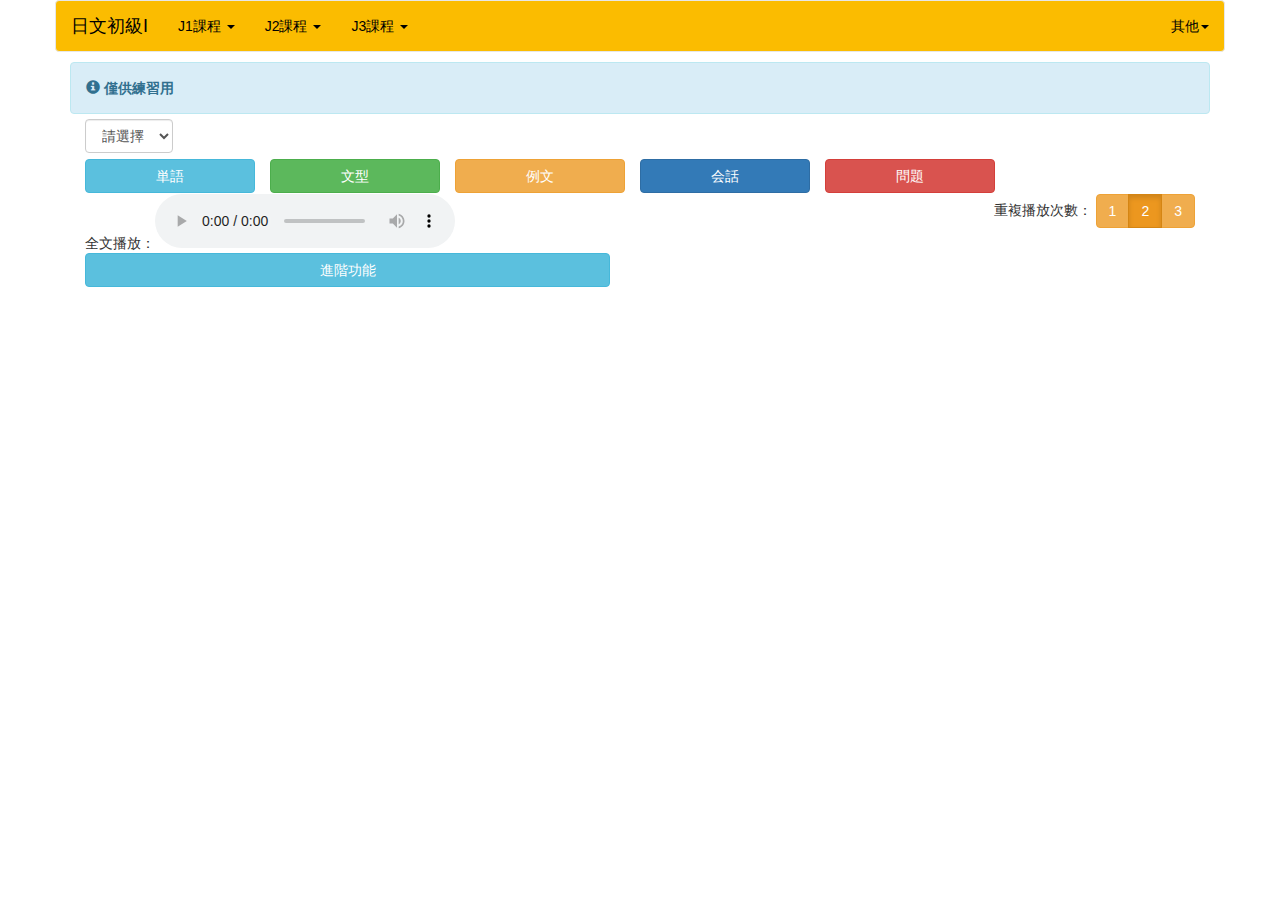
<file: index.html>
<!doctype html>
<html>

<head>
    <meta charset="utf-8">
    <META HTTP-EQUIV="PRAGMA" CONTENT="NO-CACHE">
    <META HTTP-EQUIV="EXPIRES" CONTENT="0">
    <META HTTP-EQUIV="CACHE-CONTROL" CONTENT="NO-CACHE">
    
    <title>日文初級I
    </title>
    <script src="https://code.jquery.com/jquery-1.12.4.min.js" integrity="sha256-ZosEbRLbNQzLpnKIkEdrPv7lOy9C27hHQ+Xp8a4MxAQ="
        crossorigin="anonymous"></script>
    <!-- Latest compiled and minified CSS -->
    <link rel="stylesheet" href="https://maxcdn.bootstrapcdn.com/bootstrap/3.3.7/css/bootstrap.min.css" integrity="sha384-BVYiiSIFeK1dGmJRAkycuHAHRg32OmUcww7on3RYdg4Va+PmSTsz/K68vbdEjh4u"
        crossorigin="anonymous">

    <!-- Optional theme -->
    <!--
    <link rel="stylesheet" href="https://maxcdn.bootstrapcdn.com/bootstrap/3.3.7/css/bootstrap-theme.min.css" integrity="sha384-rHyoN1iRsVXV4nD0JutlnGaslCJuC7uwjduW9SVrLvRYooPp2bWYgmgJQIXwl/Sp"
        crossorigin="anonymous">
        -->
    <!-- Latest compiled and minified JavaScript -->
    <script src="https://maxcdn.bootstrapcdn.com/bootstrap/3.3.7/js/bootstrap.min.js" integrity="sha384-Tc5IQib027qvyjSMfHjOMaLkfuWVxZxUPnCJA7l2mCWNIpG9mGCD8wGNIcPD7Txa"
        crossorigin="anonymous"></script>
    <meta name="viewport" content="width=device-width, initial-scale=1">
    <link rel="icon" type="image/x-icon" href="favicon.ico">
    <script type="text/javascript" src="./scripts/course_select.js"></script>
    <script type="text/javascript" src="./scripts/japan_ruby/jquery-migrate-1.1.1.min.js"></script>
    <script type="text/javascript" src="./scripts/japan_ruby/jvfurigana.plugin.min.js"></script>
    <script type="text/javascript" src="./scripts/japan_ruby/xregexp-all-min.js"></script>
    <script type="text/javascript">
        var lesson_list = "L1,L2,L3,L4,L5,L6".split(',');
    </script>
    <script>
    (function(i,s,o,g,r,a,m){i['GoogleAnalyticsObject']=r;i[r]=i[r]||function(){
    (i[r].q=i[r].q||[]).push(arguments)},i[r].l=1*new Date();a=s.createElement(o),
    m=s.getElementsByTagName(o)[0];a.async=1;a.src=g;m.parentNode.insertBefore(a,m)
    })(window,document,'script','https://www.google-analytics.com/analytics.js','ga');

    ga('create', 'UA-51751069-2', 'auto');
    ga('send', 'pageview');
    
    </script>
    <link rel="stylesheet" href="./css/nav_style.css">
    <style type="text/css">
        td{
            font-size: 16px;
        }
        rt {
            color: #ff4dc4;
        }
    </style>
</head>

<body>
    <div class="container bs-docs-container">
<nav class="navbar navbar-default" role="navigation">
  <!-- Brand and toggle get grouped for better mobile display -->
  <div class="navbar-header">
    <button type="button" class="navbar-toggle" data-toggle="collapse" data-target="#bs-example-navbar-collapse-1">
      <span class="sr-only">Toggle navigation</span>
      <span class="icon-bar"></span>
      <span class="icon-bar"></span>
      <span class="icon-bar"></span>
    </button>
    <a class="navbar-brand" href="#">日文初級I</a>
  </div>

  <!-- Collect the nav links, forms, and other content for toggling -->
  <div class="collapse navbar-collapse" id="bs-example-navbar-collapse-1">
    <ul class="nav navbar-nav">
      <!--
      <li class="active"><a href="#">Link</a></li>
      <li><a href="#">Link</a></li>
      -->
      <li class="dropdown">
        <a href="#" class="dropdown-toggle" data-toggle="dropdown">J1課程 <b class="caret"></b></a>
        <ul class="dropdown-menu">
          <li class="active"><a class="courseLink" href="./index.html">J1課程</a></li>
          <li><a href="./J1Addition.html">J1補充</a></li>
          <!--
          <li><a href="#">Something else here</a></li>
          <li class="divider"></li>
          <li><a href="#">Separated link</a></li>
          <li class="divider"></li>
          <li><a href="#">One more separated link</a></li>
          -->
        </ul>
      </li>
      <li class="dropdown">
        <a href="#" class="dropdown-toggle" data-toggle="dropdown">J2課程 <b class="caret"></b></a>
        <ul class="dropdown-menu">
          <li><a class="courseLink" href="./J2index.html">J2課程</a></li>
          <li><a href="javascript:">J2補充</a></li>
        </ul>
      </li>
        <li class="dropdown">
        <a href="#" class="dropdown-toggle" data-toggle="dropdown">J3課程 <b class="caret"></b></a>
        <ul class="dropdown-menu">
          <li><a class="courseLink" href="./J3index.html">J3課程</a></li>
          <li><a href="javascript:">J3補充</a></li>
        </ul>
      </li>
    </ul>
    <ul class="nav navbar-nav navbar-right">
      <li class="dropdown">
        <a href="#" class="dropdown-toggle" data-toggle="dropdown">其他<b class="caret"></b></a>
        <ul class="dropdown-menu">
          <li><a href="./TTS.html">TTS</a></li>
          <li><a href="./QRCode.html">QR Code</a></li>
        </ul>
      </li>
    </ul>
  </div><!-- /.navbar-collapse -->
</nav>
    <div class="col-sm-12 col-md-12 col-lg-12">
        <div class="alert alert-info">
            <span class="glyphicon glyphicon-info-sign"></span> <strong>僅供練習用</strong>
        </div>
    </div>

    <div class="col-xs-12 col-sm-12 col-md-12 col-lg-12 ">
        <div class="col-xs-12 col-sm-12 col-md-12 col-lg-12 form-inline">
            <select name="" id="input_lesson" class="form-control">
                <option value="">請選擇</option>
            </select>

        </div>
        <div class="col-xs-12 col-sm-12 col-md-12 col-lg-12"></div>
        <div class="col-xs-12 col-sm-12 col-md-12 col-lg-12 form-inline">
            <div id = "lesson_stage_zone"></div>
        </div>
        <!--
        <div class="col-xs-6 col-sm-6 col-md-6 col-lg-2 form-inline">
            <select name="" id="input_lesson_stage" class="input_lesson_stage form-control">
                <option value="">請選擇</option>
            </select>
        </div>
        <div class="col-xs-12 col-sm-12 col-md-12 col-lg-1 form-inline">
            <button type="button" id="btn_load_lesson" class="btn btn-warning btn-block">載入</button>
        </div>
        -->
    </div>
    <div class="col-xs-12 col-sm-12 col-md-12 col-lg-12">

    </div>

    <div class="col-xs-12 col-sm-12 col-md-12 col-lg-12 form-inline">
        <div class="col-xs-6 col-sm-6 col-md-6 col-lg-6 form-inline">
        全文播放：<audio #audioPlayer id="audioPlayer" width="320" height="176" controls></audio>
        </div>
        <div class="col-xs-6 col-sm-6 col-md-6 col-lg-6 form-inline text-right" >
        重複播放次數：
        <div class="btn-group" data-toggle="buttons">
        <label class="btn btn-warning btn_radio">
            <input type="radio" name="times_options" id="option1" autocomplete="off" value="1">1
        </label>
        <label class="btn btn-warning btn_radio active">
            <input type="radio" name="times_options" id="option2" autocomplete="off" value="2" checked>2
        </label>
        <label class="btn btn-warning btn_radio">
            <input type="radio" name="times_options" id="option3" autocomplete="off" value="3">3
        </label>
        </div>
        </div>
    </div>

    <div class="content_zone word_zone type_zone" style="display:none">
    <div class="col-xs-12 col-sm-12 col-md-12 col-lg-12">
        <table class="table table-hover">
            <thead>
                <tr>
                    <th>日文</th>
                    <th>漢字</th>
                    <th>中文</th>
                    <th>功能</th>
                </tr>
            </thead>
            <tbody class="word_list">
            </tbody>
        </table>
    </div>
    </div>

    <div class="content_zone example_zone" style="display:none">
    <div class="col-xs-12 col-sm-12 col-md-12 col-lg-12">
        <table class="table table-hover">
            <thead>
                <tr>
                    <th>編號</th>
                    <th>句子</th>
                    <th>功能</th>
                </tr>
            </thead>
            <tbody class="example_list">
            </tbody>
        </table>
    </div>
    </div>

    <div class="content_zone conversation_zone" style="display:none">
    <div class="col-xs-12 col-sm-12 col-md-12 col-lg-12">
        <blockquote class="success" style="margin-bottom: 0px; margin-top: 20px; border-left-color: green;">
            <p id="conversation_title" class="japan_content">test</p>
        </blockquote>
        <table class="table table-hover">
            <thead>
                <tr>
                    <th>人物</th>
                    <th>句子</th>
                    <th>功能</th>
                </tr>
            </thead>
            <tbody class="conversation_list">
            </tbody>
        </table>
    </div>
    </div>

    <div class="content_zone question_zone" style="display:none">
    <div class="col-xs-12 col-sm-12 col-md-12 col-lg-12">
        <table class="table table-hover">
            <thead>
                <tr>
                    <th>編號</th>
                    <th>句子</th>
                    <th>功能</th>
                </tr>
            </thead>
            <tbody class="question_list">
            </tbody>
        </table>
    </div>
    </div>

    <div class="col-xs-12 col-sm-12 col-md-12 col-lg-6">
        <div class="col-xs-12 col-sm-12 col-md-12 col-lg-12">
            <button type="button" id="btn_advence" class="btn btn-info btn-block">進階功能</button>
        </div>


        <div id="advence_zone" style="display:none">
            <div class="col-xs-12 col-sm-12 col-md-12 col-lg-6">
                <select name="" id="upload_lesson_stage" class="input_lesson_stage form-control">
                    <option value="">請選擇</option>
                </select>
                匯入文字檔<input #fileInput type="file" id="uploadFile" (change)="loadFile($event, fileInput)"> 
                匯入音檔<input #audioInput type="file" id="uploadAudio" (change)="loadAudio($event, audioInput, audioPlayer)">
            </div>
            <div class="col-xs-12 col-sm-12 col-md-12 col-lg-6">
                計算音檔位置秒數：
                <input #audioInput2 type="file" id="uploadAudio2">
                <audio #audioPlayer2 id="audioPlayer2" width="320" height="176" controls></audio>
                <h3>播放秒數:</h3>
                <p id="player_time"></p>
            </div>
        </div>
    </div>
    </div>
</body>

</html>
</file>
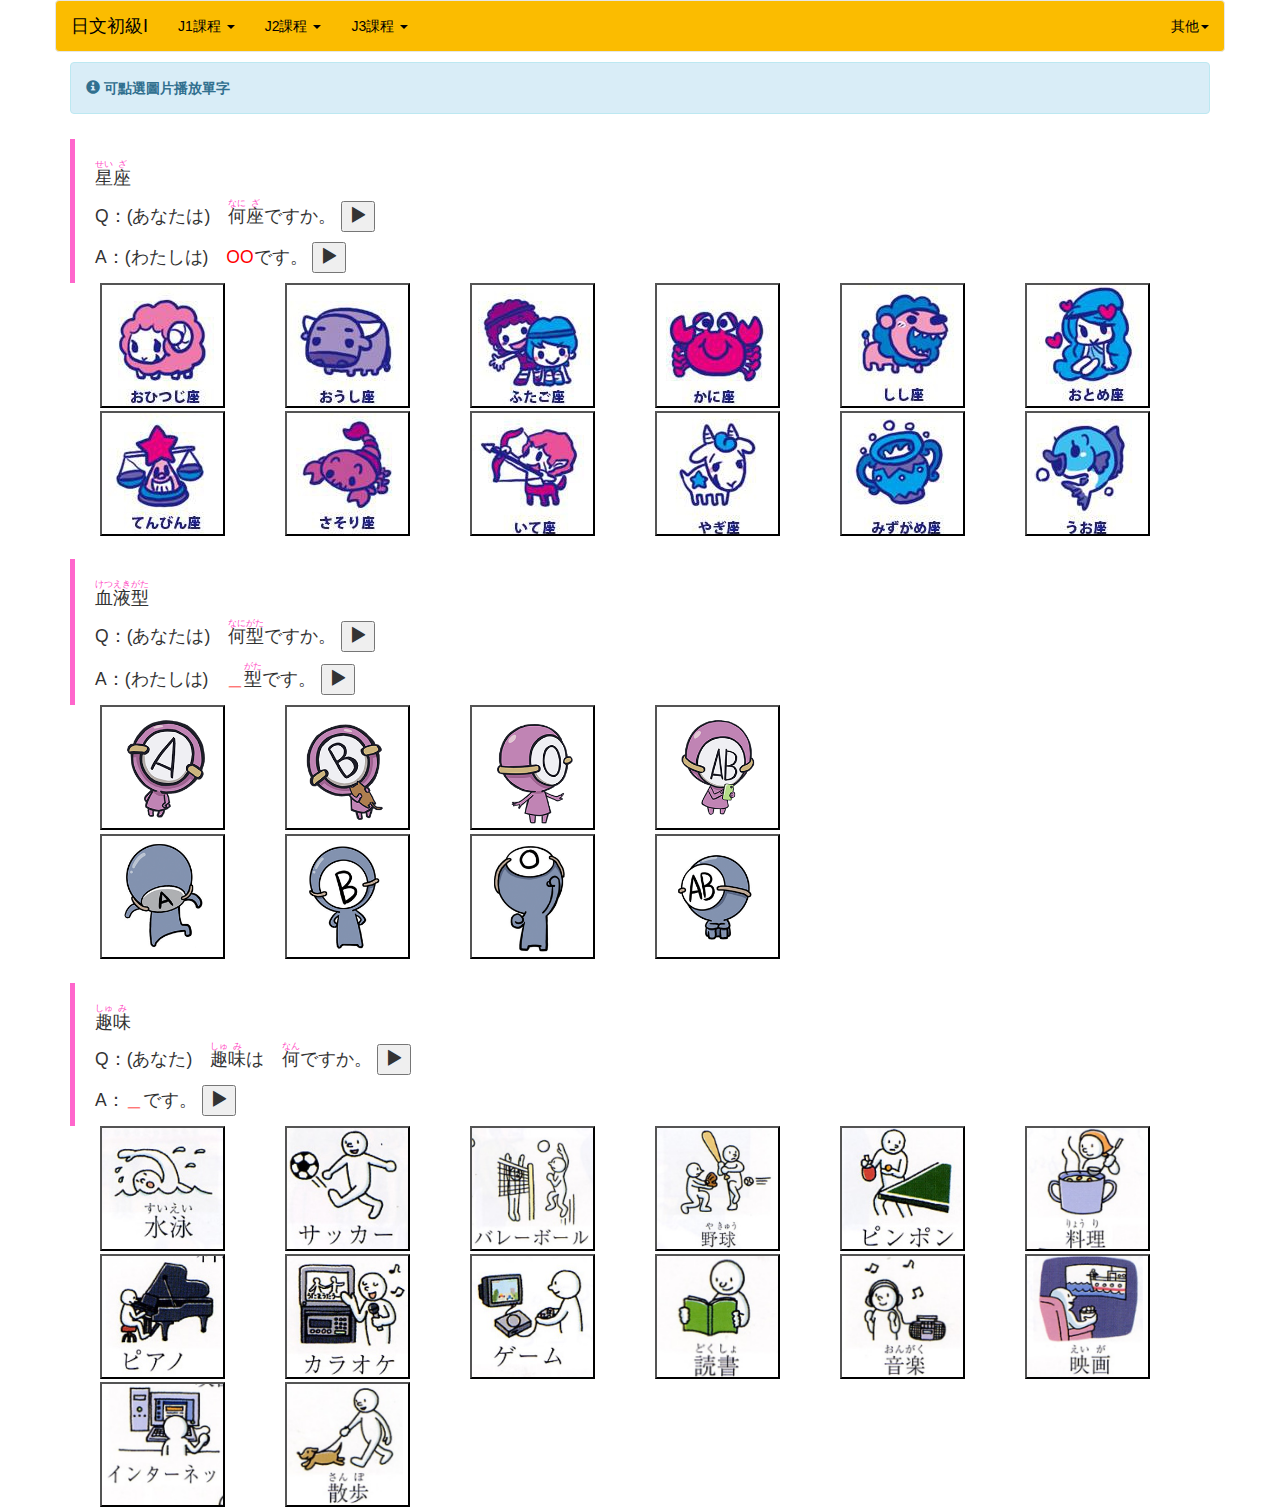
<file: J1Addition.html>
<!doctype html>
<html>

<head>
    <meta charset="utf-8">
    <META HTTP-EQUIV="PRAGMA" CONTENT="NO-CACHE">
    <META HTTP-EQUIV="EXPIRES" CONTENT="0">
    <META HTTP-EQUIV="CACHE-CONTROL" CONTENT="NO-CACHE">
    
    <title>日文初級I
    </title>
    <script src="https://code.jquery.com/jquery-1.12.4.min.js" integrity="sha256-ZosEbRLbNQzLpnKIkEdrPv7lOy9C27hHQ+Xp8a4MxAQ="
        crossorigin="anonymous"></script>
    <!-- Latest compiled and minified CSS -->
    <link rel="stylesheet" href="https://maxcdn.bootstrapcdn.com/bootstrap/3.3.7/css/bootstrap.min.css" integrity="sha384-BVYiiSIFeK1dGmJRAkycuHAHRg32OmUcww7on3RYdg4Va+PmSTsz/K68vbdEjh4u"
        crossorigin="anonymous">

    <!-- Optional theme -->
    <!--
    <link rel="stylesheet" href="https://maxcdn.bootstrapcdn.com/bootstrap/3.3.7/css/bootstrap-theme.min.css" integrity="sha384-rHyoN1iRsVXV4nD0JutlnGaslCJuC7uwjduW9SVrLvRYooPp2bWYgmgJQIXwl/Sp"
        crossorigin="anonymous">
        -->
    <!-- Latest compiled and minified JavaScript -->
    <script src="https://maxcdn.bootstrapcdn.com/bootstrap/3.3.7/js/bootstrap.min.js" integrity="sha384-Tc5IQib027qvyjSMfHjOMaLkfuWVxZxUPnCJA7l2mCWNIpG9mGCD8wGNIcPD7Txa"
        crossorigin="anonymous"></script>
    <meta name="viewport" content="width=device-width, initial-scale=1">
    <link rel="icon" type="image/x-icon" href="favicon.ico">
    <script type="text/javascript" src="./scripts/japan_ruby/jquery-migrate-1.1.1.min.js"></script>
    <script type="text/javascript" src="./scripts/japan_ruby/jvfurigana.plugin.min.js"></script>
    <script type="text/javascript" src="./scripts/japan_ruby/xregexp-all-min.js"></script>
    <script type="text/javascript" src="./scripts/j1_additional.js"></script>
    <script src="https://code.responsivevoice.org/responsivevoice.js"></script>
    <script>
    (function(i,s,o,g,r,a,m){i['GoogleAnalyticsObject']=r;i[r]=i[r]||function(){
    (i[r].q=i[r].q||[]).push(arguments)},i[r].l=1*new Date();a=s.createElement(o),
    m=s.getElementsByTagName(o)[0];a.async=1;a.src=g;m.parentNode.insertBefore(a,m)
    })(window,document,'script','https://www.google-analytics.com/analytics.js','ga');

    ga('create', 'UA-51751069-2', 'auto');
    ga('send', 'pageview');
    
    </script>
    <link rel="stylesheet" href="./css/nav_style.css">
    <link rel="stylesheet" href="./css/j1_addtion_style.css">
    <style type="text/css">
        td{
            font-size: 16px;
        }
        rt {
            color: #ff4dc4;
        }
    </style>
</head>

<body>
    <div class="container bs-docs-container">
<nav class="navbar navbar-default" role="navigation">
  <!-- Brand and toggle get grouped for better mobile display -->
  <div class="navbar-header">
    <button type="button" class="navbar-toggle" data-toggle="collapse" data-target="#bs-example-navbar-collapse-1">
      <span class="sr-only">Toggle navigation</span>
      <span class="icon-bar"></span>
      <span class="icon-bar"></span>
      <span class="icon-bar"></span>
    </button>
    <a class="navbar-brand" href="#">日文初級I</a>
  </div>

  <!-- Collect the nav links, forms, and other content for toggling -->
  <div class="collapse navbar-collapse" id="bs-example-navbar-collapse-1">
    <ul class="nav navbar-nav">
      <!--
      <li class="active"><a href="#">Link</a></li>
      <li><a href="#">Link</a></li>
      -->
      <li class="dropdown">
        <a href="#" class="dropdown-toggle" data-toggle="dropdown">J1課程 <b class="caret"></b></a>
        <ul class="dropdown-menu">
          <li><a class="courseLink" href="./index.html">J1課程</a></li>
          <li class="active"><a href="./J1Addition.html">J1補充</a></li>
        </ul>
      </li>
      <li class="dropdown">
        <a href="#" class="dropdown-toggle" data-toggle="dropdown">J2課程 <b class="caret"></b></a>
        <ul class="dropdown-menu">
          <li><a class="courseLink" href="./J2index.html">J2課程</a></li>
          <li><a href="javscript:">J2補充</a></li>
        </ul>
      </li>
      <li class="dropdown">
        <a href="#" class="dropdown-toggle" data-toggle="dropdown">J3課程 <b class="caret"></b></a>
        <ul class="dropdown-menu">
          <li><a class="courseLink" href="./J3index.html">J3課程</a></li>
          <li><a href="javscript:">J3補充</a></li>
        </ul>
      </li>
    </ul>
    <ul class="nav navbar-nav navbar-right">
      <li class="dropdown">
        <a href="#" class="dropdown-toggle" data-toggle="dropdown">其他<b class="caret"></b></a>
        <ul class="dropdown-menu">
          <li><a href="./TTS.html">TTS</a></li>
          <li><a href="./QRCode.html">QR Code</a></li>
        </ul>
      </li>
    </ul>
  </div><!-- /.navbar-collapse -->
</nav>
    <div class="col-sm-12 col-md-12 col-lg-12">
        <div class="alert alert-info">
            <span class="glyphicon glyphicon-info-sign"></span> <strong>可點選圖片播放單字</strong>
        </div>
    </div>
    <div id="za_content_zone" class="col-xs-12 col-sm-12 col-md-12 col-lg-12">
        <blockquote class="success" style="margin-bottom: 0px; margin-top: 20px; border-left-color: #ff66cc;">
        <h4 class="japan_content">星（せい）座（ざ）</h4>
        Q：<span class="japan_content">(あなたは)　何（なに）座（ざ）ですか。</span>
        <button type="button" class="btn_playword"><span class="glyphicon glyphicon-play" aria-hidden="true"></span></button><p></p>
        A：<span class="japan_content">(わたしは)　<span id="za_zone" style="color:Red;">OO</span>です。</span>
        <button type="button" class="btn_playword"><span class="glyphicon glyphicon-play" aria-hidden="true"></span></button>
        </blockquote>
            <div id="iconza_zone" class="col-xs-12 col-sm-12 col-md-12 col-lg-12"></div>
    </div>

    <div id="blood_content_zone" class="col-xs-12 col-sm-12 col-md-12 col-lg-12">
        <blockquote class="success" style="margin-bottom: 0px; margin-top: 20px; border-left-color: #ff66cc;">
        <h4 class="japan_content">血（けつ）液（えき）型（がた）</h4>
            Q：<span class="japan_content">(あなたは)　何（なに）型（がた）ですか。</span>
            <button type="button" class="btn_playword"><span class="glyphicon glyphicon-play" aria-hidden="true"></span></button><p></p>
            A：<span class="japan_content">(わたしは)　<span id="blood_zone" style="color:Red;">＿</span>型（がた）です。</span>
            <button type="button" class="btn_playword"><span class="glyphicon glyphicon-play" aria-hidden="true"></span></button>
        </blockquote>
            <div id="iconblood_zone" class="col-xs-12 col-sm-12 col-md-12 coは-lg-12"></div>
    </div>
    
    <div id="habit_content_zone" class="col-xs-12 col-sm-12 col-md-12 col-lg-12">
        <blockquote class="success" style="margin-bottom: 0px; margin-top: 20px; border-left-color: #ff66cc;">
        <h4 class="japan_content">趣（しゅ）味（み）</h4>
        Q：<span class="japan_content">(あなた)　趣（しゅ）味（み）は　何（なん）ですか。</span>
            <button type="button" class="btn_playword"><span class="glyphicon glyphicon-play" aria-hidden="true"></span></button><p></p>
            A：<span class="japan_content"><span class="japan_content" id="habit_zone" style="color:Red;">＿</span>です。</span>
            <button type="button" class="btn_playword"><span class="glyphicon glyphicon-play" aria-hidden="true"></span></button>
        </blockquote>

        <div id="iconhabit_zone" class="col-xs-12 col-sm-12 col-md-12 col-lg-12"></div>
    </div>
    </div>
</body>

</html>
</file>
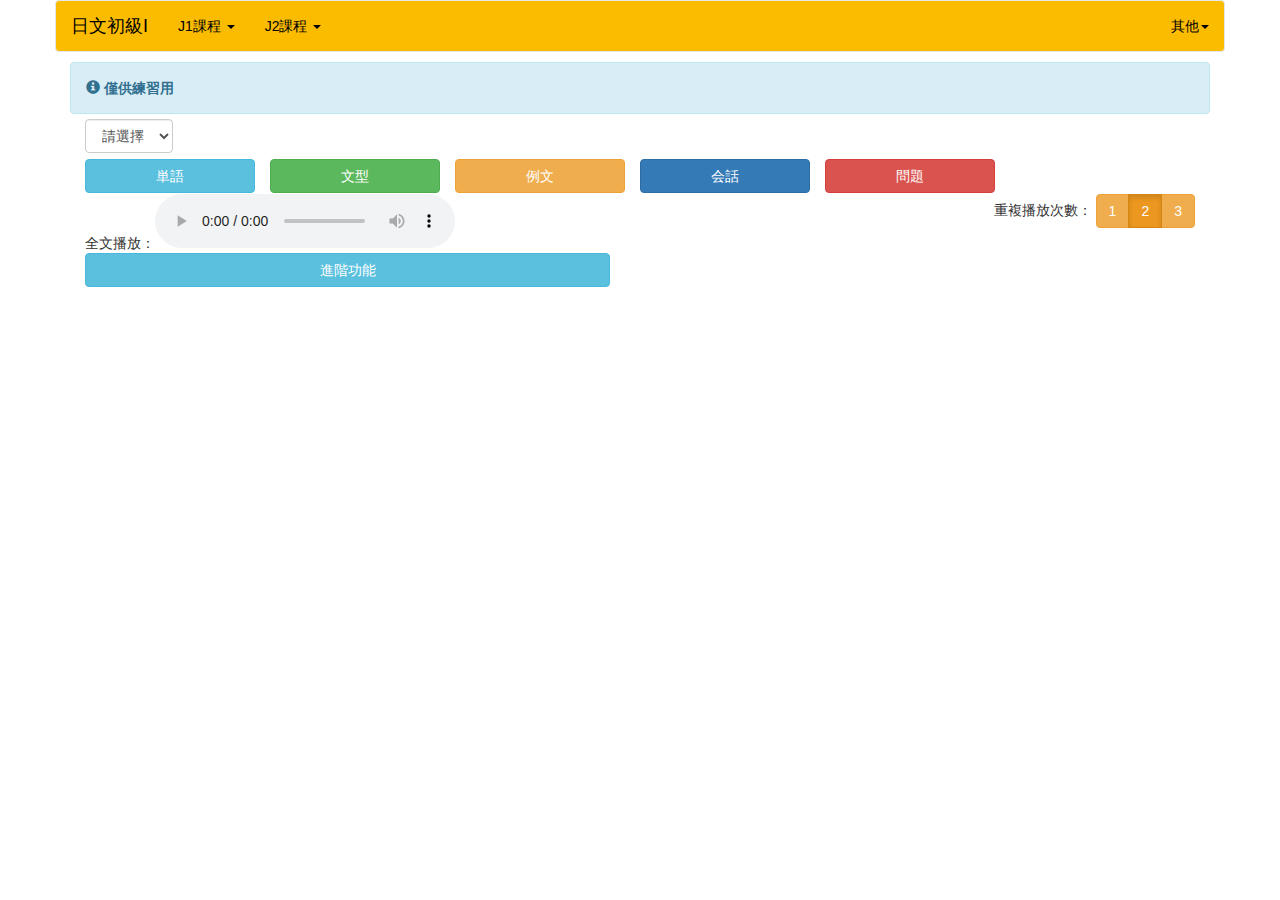
<file: J2index.html>
<!doctype html>
<html>

<head>
    <meta charset="utf-8">
    <META HTTP-EQUIV="PRAGMA" CONTENT="NO-CACHE">
    <META HTTP-EQUIV="EXPIRES" CONTENT="0">
    <META HTTP-EQUIV="CACHE-CONTROL" CONTENT="NO-CACHE">
    
    <title>日文初級I
    </title>
    <script src="https://code.jquery.com/jquery-1.12.4.min.js" integrity="sha256-ZosEbRLbNQzLpnKIkEdrPv7lOy9C27hHQ+Xp8a4MxAQ="
        crossorigin="anonymous"></script>
    <!-- Latest compiled and minified CSS -->
    <link rel="stylesheet" href="https://maxcdn.bootstrapcdn.com/bootstrap/3.3.7/css/bootstrap.min.css" integrity="sha384-BVYiiSIFeK1dGmJRAkycuHAHRg32OmUcww7on3RYdg4Va+PmSTsz/K68vbdEjh4u"
        crossorigin="anonymous">

    <!-- Optional theme -->
    <!--
    <link rel="stylesheet" href="https://maxcdn.bootstrapcdn.com/bootstrap/3.3.7/css/bootstrap-theme.min.css" integrity="sha384-rHyoN1iRsVXV4nD0JutlnGaslCJuC7uwjduW9SVrLvRYooPp2bWYgmgJQIXwl/Sp"
        crossorigin="anonymous">
        -->
    <!-- Latest compiled and minified JavaScript -->
    <script src="https://maxcdn.bootstrapcdn.com/bootstrap/3.3.7/js/bootstrap.min.js" integrity="sha384-Tc5IQib027qvyjSMfHjOMaLkfuWVxZxUPnCJA7l2mCWNIpG9mGCD8wGNIcPD7Txa"
        crossorigin="anonymous"></script>
    <meta name="viewport" content="width=device-width, initial-scale=1">
    <link rel="icon" type="image/x-icon" href="favicon.ico">
    <script type="text/javascript" src="./scripts/course_select.js"></script>
    <script type="text/javascript" src="./scripts/japan_ruby/jquery-migrate-1.1.1.min.js"></script>
    <script type="text/javascript" src="./scripts/japan_ruby/jvfurigana.plugin.min.js"></script>
    <script type="text/javascript" src="./scripts/japan_ruby/xregexp-all-min.js"></script>
    <script type="text/javascript">
        var lesson_list = "L7,L8,L9,L10,L11,L12,L13".split(',');
    </script>
    <script>
    (function(i,s,o,g,r,a,m){i['GoogleAnalyticsObject']=r;i[r]=i[r]||function(){
    (i[r].q=i[r].q||[]).push(arguments)},i[r].l=1*new Date();a=s.createElement(o),
    m=s.getElementsByTagName(o)[0];a.async=1;a.src=g;m.parentNode.insertBefore(a,m)
    })(window,document,'script','https://www.google-analytics.com/analytics.js','ga');

    ga('create', 'UA-51751069-2', 'auto');
    ga('send', 'pageview');
    
    </script>
    <link rel="stylesheet" href="./css/nav_style.css">
    <style type="text/css">
        td{
            font-size: 16px;
        }
        rt {
            color: #ff4dc4;
        }
    </style>
</head>

<body>
    <div class="container bs-docs-container">
<nav class="navbar navbar-default" role="navigation">
  <!-- Brand and toggle get grouped for better mobile display -->
  <div class="navbar-header">
    <button type="button" class="navbar-toggle" data-toggle="collapse" data-target="#bs-example-navbar-collapse-1">
      <span class="sr-only">Toggle navigation</span>
      <span class="icon-bar"></span>
      <span class="icon-bar"></span>
      <span class="icon-bar"></span>
    </button>
    <a class="navbar-brand" href="#">日文初級I</a>
  </div>

  <!-- Collect the nav links, forms, and other content for toggling -->
  <div class="collapse navbar-collapse" id="bs-example-navbar-collapse-1">
    <ul class="nav navbar-nav">
      <!--
      <li class="active"><a href="#">Link</a></li>
      <li><a href="#">Link</a></li>
      -->
      <li class="dropdown">
        <a href="#" class="dropdown-toggle" data-toggle="dropdown">J1課程 <b class="caret"></b></a>
        <ul class="dropdown-menu">
          <li><a class="courseLink" href="./index.html">J1課程</a></li>
          <li><a href="./J1Addition.html">J1補充</a></li>
        </ul>
      </li>
      <li class="dropdown">
        <a href="#" class="dropdown-toggle" data-toggle="dropdown">J2課程 <b class="caret"></b></a>
        <ul class="dropdown-menu">
          <li class="active"><a class="courseLink" href="./J2index.html">J2課程</a></li>
          <li><a href="javscript:">J2補充</a></li>
        </ul>
      </li>
    </ul>
    <ul class="nav navbar-nav navbar-right">
      <li class="dropdown">
        <a href="#" class="dropdown-toggle" data-toggle="dropdown">其他<b class="caret"></b></a>
        <ul class="dropdown-menu">
          <li><a href="./TTS.html">TTS</a></li>
          <li><a href="./QRCode.html">QR Code</a></li>
        </ul>
      </li>
    </ul>
  </div><!-- /.navbar-collapse -->
</nav>
    <div class="col-sm-12 col-md-12 col-lg-12">
        <div class="alert alert-info">
            <span class="glyphicon glyphicon-info-sign"></span> <strong>僅供練習用</strong>
        </div>
    </div>

    <div class="col-xs-12 col-sm-12 col-md-12 col-lg-12 ">
        <div class="col-xs-12 col-sm-12 col-md-12 col-lg-12 form-inline">
            <select name="" id="input_lesson" class="form-control">
                <option value="">請選擇</option>
            </select>

        </div>
        <div class="col-xs-12 col-sm-12 col-md-12 col-lg-12"></div>
        <div class="col-xs-12 col-sm-12 col-md-12 col-lg-12 form-inline">
            <div id = "lesson_stage_zone"></div>
        </div>
        <!--
        <div class="col-xs-6 col-sm-6 col-md-6 col-lg-2 form-inline">
            <select name="" id="input_lesson_stage" class="input_lesson_stage form-control">
                <option value="">請選擇</option>
            </select>
        </div>
        <div class="col-xs-12 col-sm-12 col-md-12 col-lg-1 form-inline">
            <button type="button" id="btn_load_lesson" class="btn btn-warning btn-block">載入</button>
        </div>
        -->
    </div>
    <div class="col-xs-12 col-sm-12 col-md-12 col-lg-12">

    </div>

    <div class="col-xs-12 col-sm-12 col-md-12 col-lg-12 form-inline">
        <div class="col-xs-6 col-sm-6 col-md-6 col-lg-6 form-inline">
        全文播放：<audio #audioPlayer id="audioPlayer" width="320" height="176" controls></audio>
        </div>
        <div class="col-xs-6 col-sm-6 col-md-6 col-lg-6 form-inline text-right" >
        重複播放次數：
        <div class="btn-group" data-toggle="buttons">
        <label class="btn btn-warning btn_radio">
            <input type="radio" name="times_options" id="option1" autocomplete="off" value="1">1
        </label>
        <label class="btn btn-warning btn_radio active">
            <input type="radio" name="times_options" id="option2" autocomplete="off" value="2" checked>2
        </label>
        <label class="btn btn-warning btn_radio">
            <input type="radio" name="times_options" id="option3" autocomplete="off" value="3">3
        </label>
        </div>
        </div>
    </div>

    <div class="content_zone word_zone type_zone" style="display:none">
    <div class="col-xs-12 col-sm-12 col-md-12 col-lg-12">
        <table class="table table-hover">
            <thead>
                <tr>
                    <th>日文</th>
                    <th>漢字</th>
                    <th>中文</th>
                    <th>功能</th>
                </tr>
            </thead>
            <tbody class="word_list">
            </tbody>
        </table>
    </div>
    </div>

    <div class="content_zone example_zone" style="display:none">
    <div class="col-xs-12 col-sm-12 col-md-12 col-lg-12">
        <table class="table table-hover">
            <thead>
                <tr>
                    <th>編號</th>
                    <th>句子</th>
                    <th>功能</th>
                </tr>
            </thead>
            <tbody class="example_list">
            </tbody>
        </table>
    </div>
    </div>

    <div class="content_zone conversation_zone" style="display:none">
    <div class="col-xs-12 col-sm-12 col-md-12 col-lg-12">
        <blockquote class="success" style="margin-bottom: 0px; margin-top: 20px; border-left-color: green;">
            <p id="conversation_title" class="japan_content">test</p>
        </blockquote>
        <table class="table table-hover">
            <thead>
                <tr>
                    <th>人物</th>
                    <th>句子</th>
                    <th>功能</th>
                </tr>
            </thead>
            <tbody class="conversation_list">
            </tbody>
        </table>
    </div>
    </div>

    <div class="content_zone question_zone" style="display:none">
    <div class="col-xs-12 col-sm-12 col-md-12 col-lg-12">
        <table class="table table-hover">
            <thead>
                <tr>
                    <th>編號</th>
                    <th>句子</th>
                    <th>功能</th>
                </tr>
            </thead>
            <tbody class="question_list">
            </tbody>
        </table>
    </div>
    </div>

    <div class="col-xs-12 col-sm-12 col-md-12 col-lg-6">
        <div class="col-xs-12 col-sm-12 col-md-12 col-lg-12">
            <button type="button" id="btn_advence" class="btn btn-info btn-block">進階功能</button>
        </div>


        <div id="advence_zone" style="display:none">
            <div class="col-xs-12 col-sm-12 col-md-12 col-lg-6">
                <select name="" id="upload_lesson_stage" class="input_lesson_stage form-control">
                    <option value="">請選擇</option>
                </select>
                匯入文字檔<input #fileInput type="file" id="uploadFile" (change)="loadFile($event, fileInput)"> 
                匯入音檔<input #audioInput type="file" id="uploadAudio" (change)="loadAudio($event, audioInput, audioPlayer)">
            </div>
            <div class="col-xs-12 col-sm-12 col-md-12 col-lg-6">
                計算音檔位置秒數：
                <input #audioInput2 type="file" id="uploadAudio2">
                <audio #audioPlayer2 id="audioPlayer2" width="320" height="176" controls></audio>
                <h3>播放秒數:</h3>
                <p id="player_time"></p>
            </div>
        </div>
    </div>
    </div>
</body>

</html>
</file>
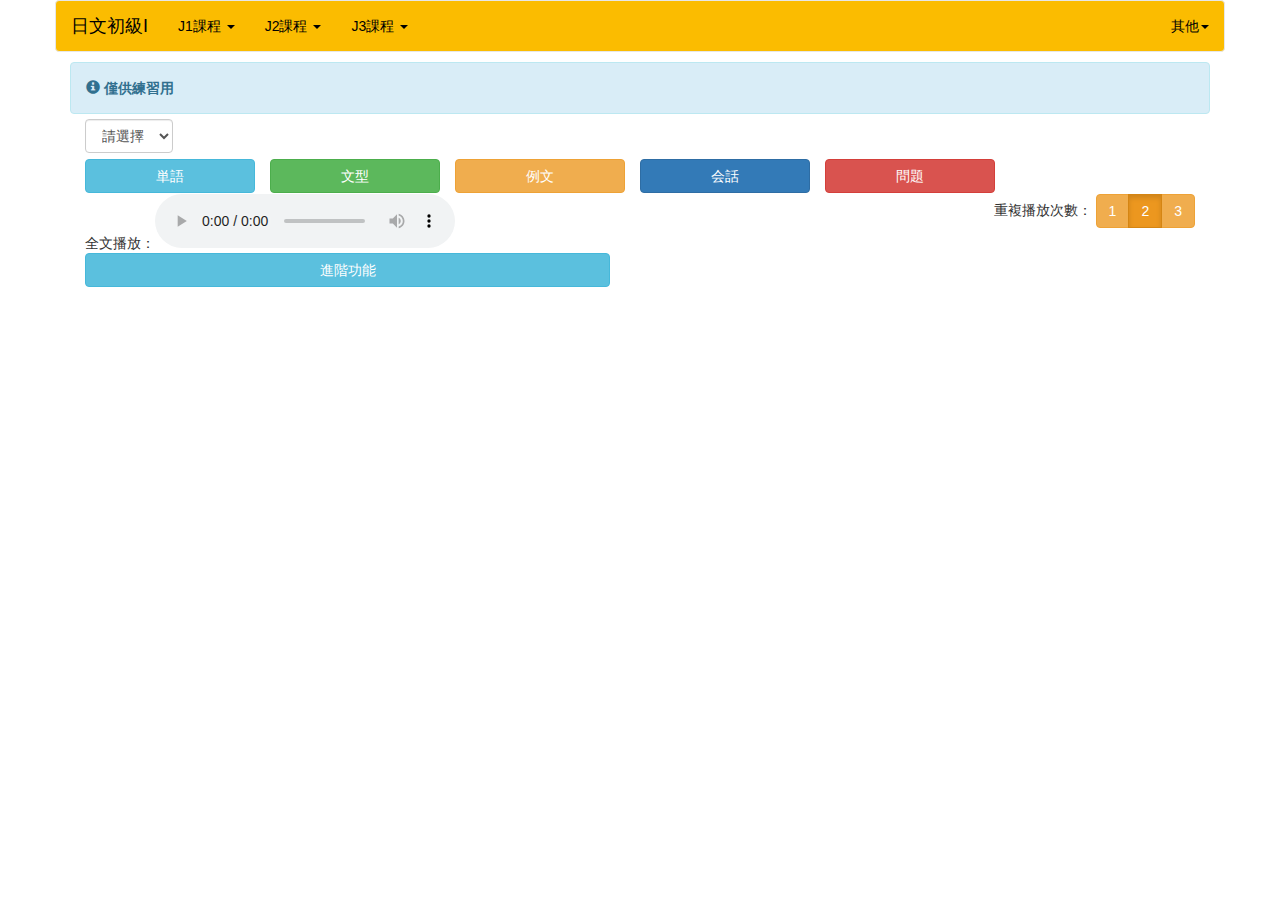
<file: J3index.html>
<!doctype html>
<html>

<head>
    <meta charset="utf-8">
    <META HTTP-EQUIV="PRAGMA" CONTENT="NO-CACHE">
    <META HTTP-EQUIV="EXPIRES" CONTENT="0">
    <META HTTP-EQUIV="CACHE-CONTROL" CONTENT="NO-CACHE">
    
    <title>日文初級I
    </title>
    <script src="https://code.jquery.com/jquery-1.12.4.min.js" integrity="sha256-ZosEbRLbNQzLpnKIkEdrPv7lOy9C27hHQ+Xp8a4MxAQ="
        crossorigin="anonymous"></script>
    <!-- Latest compiled and minified CSS -->
    <link rel="stylesheet" href="https://maxcdn.bootstrapcdn.com/bootstrap/3.3.7/css/bootstrap.min.css" integrity="sha384-BVYiiSIFeK1dGmJRAkycuHAHRg32OmUcww7on3RYdg4Va+PmSTsz/K68vbdEjh4u"
        crossorigin="anonymous">

    <!-- Optional theme -->
    <!--
    <link rel="stylesheet" href="https://maxcdn.bootstrapcdn.com/bootstrap/3.3.7/css/bootstrap-theme.min.css" integrity="sha384-rHyoN1iRsVXV4nD0JutlnGaslCJuC7uwjduW9SVrLvRYooPp2bWYgmgJQIXwl/Sp"
        crossorigin="anonymous">
        -->
    <!-- Latest compiled and minified JavaScript -->
    <script src="https://maxcdn.bootstrapcdn.com/bootstrap/3.3.7/js/bootstrap.min.js" integrity="sha384-Tc5IQib027qvyjSMfHjOMaLkfuWVxZxUPnCJA7l2mCWNIpG9mGCD8wGNIcPD7Txa"
        crossorigin="anonymous"></script>
    <meta name="viewport" content="width=device-width, initial-scale=1">
    <link rel="icon" type="image/x-icon" href="favicon.ico">
    <script type="text/javascript" src="./scripts/course_select.js"></script>
    <script type="text/javascript" src="./scripts/japan_ruby/jquery-migrate-1.1.1.min.js"></script>
    <script type="text/javascript" src="./scripts/japan_ruby/jvfurigana.plugin.min.js"></script>
    <script type="text/javascript" src="./scripts/japan_ruby/xregexp-all-min.js"></script>
    <script type="text/javascript">
        var lesson_list = "L14".split(',');
    </script>
    <script>
    (function(i,s,o,g,r,a,m){i['GoogleAnalyticsObject']=r;i[r]=i[r]||function(){
    (i[r].q=i[r].q||[]).push(arguments)},i[r].l=1*new Date();a=s.createElement(o),
    m=s.getElementsByTagName(o)[0];a.async=1;a.src=g;m.parentNode.insertBefore(a,m)
    })(window,document,'script','https://www.google-analytics.com/analytics.js','ga');

    ga('create', 'UA-51751069-2', 'auto');
    ga('send', 'pageview');
    
    </script>
    <link rel="stylesheet" href="./css/nav_style.css">
    <style type="text/css">
        td{
            font-size: 16px;
        }
        rt {
            color: #ff4dc4;
        }
    </style>
</head>

<body>
    <div class="container bs-docs-container">
<nav class="navbar navbar-default" role="navigation">
  <!-- Brand and toggle get grouped for better mobile display -->
  <div class="navbar-header">
    <button type="button" class="navbar-toggle" data-toggle="collapse" data-target="#bs-example-navbar-collapse-1">
      <span class="sr-only">Toggle navigation</span>
      <span class="icon-bar"></span>
      <span class="icon-bar"></span>
      <span class="icon-bar"></span>
    </button>
    <a class="navbar-brand" href="#">日文初級I</a>
  </div>

  <!-- Collect the nav links, forms, and other content for toggling -->
  <div class="collapse navbar-collapse" id="bs-example-navbar-collapse-1">
    <ul class="nav navbar-nav">
      <!--
      <li class="active"><a href="#">Link</a></li>
      <li><a href="#">Link</a></li>
      -->
      <li class="dropdown">
        <a href="#" class="dropdown-toggle" data-toggle="dropdown">J1課程 <b class="caret"></b></a>
        <ul class="dropdown-menu">
          <li><a class="courseLink" href="./index.html">J1課程</a></li>
          <li><a href="./J1Addition.html">J1補充</a></li>
        </ul>
      </li>
      <li class="dropdown">
        <a href="#" class="dropdown-toggle" data-toggle="dropdown">J2課程 <b class="caret"></b></a>
        <ul class="dropdown-menu">
          <li><a class="courseLink" href="./J2index.html">J2課程</a></li>
          <li><a href="javscript:">J2補充</a></li>
        </ul>
      </li>
       <li class="dropdown">
        <a href="#" class="dropdown-toggle" data-toggle="dropdown">J3課程 <b class="caret"></b></a>
        <ul class="dropdown-menu">
          <li class="active"><a class="courseLink" href="./J3index.html">J3課程</a></li>
          <li><a href="javscript:">J3補充</a></li>
        </ul>
      </li>
    </ul>
    <ul class="nav navbar-nav navbar-right">
      <li class="dropdown">
        <a href="#" class="dropdown-toggle" data-toggle="dropdown">其他<b class="caret"></b></a>
        <ul class="dropdown-menu">
          <li><a href="./TTS.html">TTS</a></li>
          <li><a href="./QRCode.html">QR Code</a></li>
        </ul>
      </li>
    </ul>
  </div><!-- /.navbar-collapse -->
</nav>
    <div class="col-sm-12 col-md-12 col-lg-12">
        <div class="alert alert-info">
            <span class="glyphicon glyphicon-info-sign"></span> <strong>僅供練習用</strong>
        </div>
    </div>

    <div class="col-xs-12 col-sm-12 col-md-12 col-lg-12 ">
        <div class="col-xs-12 col-sm-12 col-md-12 col-lg-12 form-inline">
            <select name="" id="input_lesson" class="form-control">
                <option value="">請選擇</option>
            </select>

        </div>
        <div class="col-xs-12 col-sm-12 col-md-12 col-lg-12"></div>
        <div class="col-xs-12 col-sm-12 col-md-12 col-lg-12 form-inline">
            <div id = "lesson_stage_zone"></div>
        </div>
        <!--
        <div class="col-xs-6 col-sm-6 col-md-6 col-lg-2 form-inline">
            <select name="" id="input_lesson_stage" class="input_lesson_stage form-control">
                <option value="">請選擇</option>
            </select>
        </div>
        <div class="col-xs-12 col-sm-12 col-md-12 col-lg-1 form-inline">
            <button type="button" id="btn_load_lesson" class="btn btn-warning btn-block">載入</button>
        </div>
        -->
    </div>
    <div class="col-xs-12 col-sm-12 col-md-12 col-lg-12">

    </div>

    <div class="col-xs-12 col-sm-12 col-md-12 col-lg-12 form-inline">
        <div class="col-xs-6 col-sm-6 col-md-6 col-lg-6 form-inline">
        全文播放：<audio #audioPlayer id="audioPlayer" width="320" height="176" controls></audio>
        </div>
        <div class="col-xs-6 col-sm-6 col-md-6 col-lg-6 form-inline text-right" >
        重複播放次數：
        <div class="btn-group" data-toggle="buttons">
        <label class="btn btn-warning btn_radio">
            <input type="radio" name="times_options" id="option1" autocomplete="off" value="1">1
        </label>
        <label class="btn btn-warning btn_radio active">
            <input type="radio" name="times_options" id="option2" autocomplete="off" value="2" checked>2
        </label>
        <label class="btn btn-warning btn_radio">
            <input type="radio" name="times_options" id="option3" autocomplete="off" value="3">3
        </label>
        </div>
        </div>
    </div>

    <div class="content_zone word_zone type_zone" style="display:none">
    <div class="col-xs-12 col-sm-12 col-md-12 col-lg-12">
        <table class="table table-hover">
            <thead>
                <tr>
                    <th>日文</th>
                    <th>漢字</th>
                    <th>中文</th>
                    <th>功能</th>
                </tr>
            </thead>
            <tbody class="word_list">
            </tbody>
        </table>
    </div>
    </div>

    <div class="content_zone example_zone" style="display:none">
    <div class="col-xs-12 col-sm-12 col-md-12 col-lg-12">
        <table class="table table-hover">
            <thead>
                <tr>
                    <th>編號</th>
                    <th>句子</th>
                    <th>功能</th>
                </tr>
            </thead>
            <tbody class="example_list">
            </tbody>
        </table>
    </div>
    </div>

    <div class="content_zone conversation_zone" style="display:none">
    <div class="col-xs-12 col-sm-12 col-md-12 col-lg-12">
        <blockquote class="success" style="margin-bottom: 0px; margin-top: 20px; border-left-color: green;">
            <p id="conversation_title" class="japan_content">test</p>
        </blockquote>
        <table class="table table-hover">
            <thead>
                <tr>
                    <th>人物</th>
                    <th>句子</th>
                    <th>功能</th>
                </tr>
            </thead>
            <tbody class="conversation_list">
            </tbody>
        </table>
    </div>
    </div>

    <div class="content_zone question_zone" style="display:none">
    <div class="col-xs-12 col-sm-12 col-md-12 col-lg-12">
        <table class="table table-hover">
            <thead>
                <tr>
                    <th>編號</th>
                    <th>句子</th>
                    <th>功能</th>
                </tr>
            </thead>
            <tbody class="question_list">
            </tbody>
        </table>
    </div>
    </div>

    <div class="col-xs-12 col-sm-12 col-md-12 col-lg-6">
        <div class="col-xs-12 col-sm-12 col-md-12 col-lg-12">
            <button type="button" id="btn_advence" class="btn btn-info btn-block">進階功能</button>
        </div>


        <div id="advence_zone" style="display:none">
            <div class="col-xs-12 col-sm-12 col-md-12 col-lg-6">
                <select name="" id="upload_lesson_stage" class="input_lesson_stage form-control">
                    <option value="">請選擇</option>
                </select>
                匯入文字檔<input #fileInput type="file" id="uploadFile" (change)="loadFile($event, fileInput)"> 
                匯入音檔<input #audioInput type="file" id="uploadAudio" (change)="loadAudio($event, audioInput, audioPlayer)">
            </div>
            <div class="col-xs-12 col-sm-12 col-md-12 col-lg-6">
                計算音檔位置秒數：
                <input #audioInput2 type="file" id="uploadAudio2">
                <audio #audioPlayer2 id="audioPlayer2" width="320" height="176" controls></audio>
                <h3>播放秒數:</h3>
                <p id="player_time"></p>
            </div>
        </div>
    </div>
    </div>
</body>

</html>
</file>
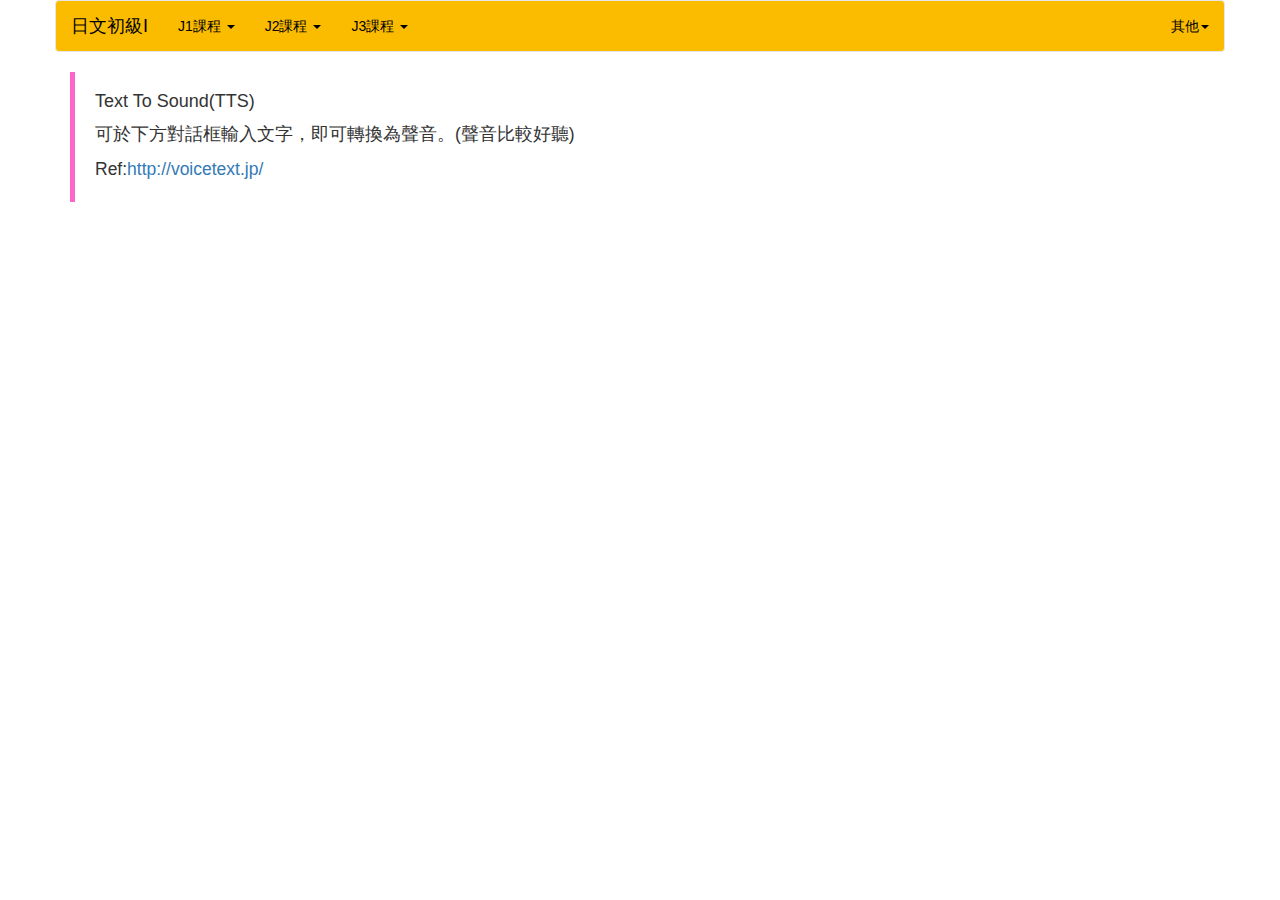
<file: TTS.html>
<!doctype html>
<html>

<head>
    <meta charset="utf-8">
    <META HTTP-EQUIV="PRAGMA" CONTENT="NO-CACHE">
    <META HTTP-EQUIV="EXPIRES" CONTENT="0">
    <META HTTP-EQUIV="CACHE-CONTROL" CONTENT="NO-CACHE">
    
    <title>日文初級I
    </title>
    <script src="https://code.jquery.com/jquery-1.12.4.min.js" integrity="sha256-ZosEbRLbNQzLpnKIkEdrPv7lOy9C27hHQ+Xp8a4MxAQ="
        crossorigin="anonymous"></script>
    <!-- Latest compiled and minified CSS -->
    <link rel="stylesheet" href="https://maxcdn.bootstrapcdn.com/bootstrap/3.3.7/css/bootstrap.min.css" integrity="sha384-BVYiiSIFeK1dGmJRAkycuHAHRg32OmUcww7on3RYdg4Va+PmSTsz/K68vbdEjh4u"
        crossorigin="anonymous">

    <!-- Optional theme -->
    <!--
    <link rel="stylesheet" href="https://maxcdn.bootstrapcdn.com/bootstrap/3.3.7/css/bootstrap-theme.min.css" integrity="sha384-rHyoN1iRsVXV4nD0JutlnGaslCJuC7uwjduW9SVrLvRYooPp2bWYgmgJQIXwl/Sp"
        crossorigin="anonymous">
        -->
    <!-- Latest compiled and minified JavaScript -->
    <script src="https://maxcdn.bootstrapcdn.com/bootstrap/3.3.7/js/bootstrap.min.js" integrity="sha384-Tc5IQib027qvyjSMfHjOMaLkfuWVxZxUPnCJA7l2mCWNIpG9mGCD8wGNIcPD7Txa"
        crossorigin="anonymous"></script>
    <meta name="viewport" content="width=device-width, initial-scale=1">
    <link rel="icon" type="image/x-icon" href="favicon.ico">
    <script>
    (function(i,s,o,g,r,a,m){i['GoogleAnalyticsObject']=r;i[r]=i[r]||function(){
    (i[r].q=i[r].q||[]).push(arguments)},i[r].l=1*new Date();a=s.createElement(o),
    m=s.getElementsByTagName(o)[0];a.async=1;a.src=g;m.parentNode.insertBefore(a,m)
    })(window,document,'script','https://www.google-analytics.com/analytics.js','ga');

    ga('create', 'UA-51751069-2', 'auto');
    ga('send', 'pageview');
    
    </script>
    <link rel="stylesheet" href="./css/nav_style.css">
    <style type="text/css">
        td{
            font-size: 16px;
        }
        rt {
            color: #ff4dc4;
        }
    </style>
</head>

<body>
    <div class="container bs-docs-container">
<nav class="navbar navbar-default" role="navigation">
  <!-- Brand and toggle get grouped for better mobile display -->
  <div class="navbar-header">
    <button type="button" class="navbar-toggle" data-toggle="collapse" data-target="#bs-example-navbar-collapse-1">
      <span class="sr-only">Toggle navigation</span>
      <span class="icon-bar"></span>
      <span class="icon-bar"></span>
      <span class="icon-bar"></span>
    </button>
    <a class="navbar-brand" href="#">日文初級I</a>
  </div>

  <!-- Collect the nav links, forms, and other content for toggling -->
  <div class="collapse navbar-collapse" id="bs-example-navbar-collapse-1">
    <ul class="nav navbar-nav">
      <!--
      <li class="active"><a href="#">Link</a></li>
      <li><a href="#">Link</a></li>
      -->
      <li class="dropdown">
        <a href="#" class="dropdown-toggle" data-toggle="dropdown">J1課程 <b class="caret"></b></a>
        <ul class="dropdown-menu">
          <li><a class="courseLink" href="./index.html">J1課程</a></li>
          <li><a href="./J1Addition.html">J1補充</a></li>
        </ul>
      </li>
      <li class="dropdown">
        <a href="#" class="dropdown-toggle" data-toggle="dropdown">J2課程 <b class="caret"></b></a>
        <ul class="dropdown-menu">
          <li><a class="courseLink" href="./J2index.html">J2課程</a></li>
          <li><a href="javscript:">J2補充</a></li>
        </ul>
      </li>
        <li class="dropdown">
        <a href="#" class="dropdown-toggle" data-toggle="dropdown">J3課程 <b class="caret"></b></a>
        <ul class="dropdown-menu">
          <li><a class="courseLink" href="./J3index.html">J3課程</a></li>
          <li><a href="javscript:">J3補充</a></li>
        </ul>
      </li>
    </ul>
    <ul class="nav navbar-nav navbar-right">
      <li class="dropdown">
        <a href="#" class="dropdown-toggle" data-toggle="dropdown">其他<b class="caret"></b></a>
        <ul class="dropdown-menu">
          <li class="active"><a href="./TTS.html">TTS</a></li>
          <li><a href="./QRCode.html">QR Code</a></li>
        </ul>
      </li>
    </ul>
  </div><!-- /.navbar-collapse -->
</nav>

    <div id="voice_result" class="col-xs-12 col-sm-12 col-md-12 col-lg-12">
        <blockquote class="success" style="margin-bottom: 0px; margin-top: 20px; border-left-color: #ff66cc;">
        <h4 class="japan_content">Text To Sound(TTS)</h4>
        <p>可於下方對話框輸入文字，即可轉換為聲音。(聲音比較好聽)</p>
        <p>Ref:<a href="http://voicetext.jp/"/>http://voicetext.jp/</p>
        </blockquote>
        <iframe src="http://dws2.voicetext.jp/tomcat/demonstration/top.html" width="100%" height="650px" style="border:none;"></iframe>
    </div>
    </div>
</body>

</html>
</file>
<file: css/nav_style.css>
.container{
    padding-right: 0px;
    padding-left: 0px;
}
/* nav bar */
.navbar {
    margin-bottom: 0px;
}
.navbar-default {
  background-color: #fbbc00;
  /*border-color: #000000;*/
}
.navbar-default .navbar-brand {
  color: #000000;
}
.navbar-default .navbar-brand:hover,
.navbar-default .navbar-brand:focus {
  color: #ffffff;
}
.navbar-default .navbar-text {
  color: #000000;
}
.navbar-default .navbar-nav > li > a {
  color: #000000;
}
.navbar-default .navbar-nav > li > a:hover,
.navbar-default .navbar-nav > li > a:focus {
  color: #ffffff;
}
.navbar-default .navbar-nav > li > .dropdown-menu {
  background-color: #fbbc00;
}
.navbar-default .navbar-nav > li > .dropdown-menu > li > a {
  color: #000000;
}
.navbar-default .navbar-nav > li > .dropdown-menu > li > a:hover,
.navbar-default .navbar-nav > li > .dropdown-menu > li > a:focus {
  color: #ffffff;
  background-color: #000000;
}
.navbar-default .navbar-nav > li > .dropdown-menu > li > .divider {
  background-color: #000000;
}
.navbar-default .navbar-nav .open .dropdown-menu > .active > a,
.navbar-default .navbar-nav .open .dropdown-menu > .active > a:hover,
.navbar-default .navbar-nav .open .dropdown-menu > .active > a:focus {
  color: #ffffff;
  background-color: #000000;
}
.navbar-default .navbar-nav > .active > a,
.navbar-default .navbar-nav > .active > a:hover,
.navbar-default .navbar-nav > .active > a:focus {
  color: #ffffff;
  background-color: #000000;
}
.navbar-default .navbar-nav > .open > a,
.navbar-default .navbar-nav > .open > a:hover,
.navbar-default .navbar-nav > .open > a:focus {
  color: #ffffff;
  background-color: #000000;
}
.navbar-default .navbar-toggle {
  border-color: #000000;
}
.navbar-default .navbar-toggle:hover,
.navbar-default .navbar-toggle:focus {
  background-color: #000000;
}
.navbar-default .navbar-toggle .icon-bar {
  background-color: #FFFFFF;
}
.navbar-default .navbar-collapse,
.navbar-default .navbar-form {
  border-color: #000000;
}
.navbar-default .navbar-link {
  color: #000000;
}
.navbar-default .navbar-link:hover {
  color: #ffffff;
}

@media (max-width: 767px) {
  .navbar-default .navbar-nav .open .dropdown-menu > li > a {
    color: #000000;
  }
  .navbar-default .navbar-nav .open .dropdown-menu > li > a:hover,
  .navbar-default .navbar-nav .open .dropdown-menu > li > a:focus {
    color: #ffffff;
  }
  .navbar-default .navbar-nav .open .dropdown-menu > .active > a,
  .navbar-default .navbar-nav .open .dropdown-menu > .active > a:hover,
  .navbar-default .navbar-nav .open .dropdown-menu > .active > a:focus {
    color: #ffffff;
    background-color: #000000;
  }
}

.btn-round {
    width: 30px;
    height: 30px;
    border-radius: 50%;
}

.btn-round.btn-lg {
    font-size: 15px;
    width: 55px;
    height: 55px;
}

.btn-round.btn-sm {
    width: 34px;
    height: 34px;
}

.btn-round.btn-xs {
    width: 24px;
    height: 24px;
}
.alert {
    margin-bottom: 5px;
    margin-top: 10px;
}
</file>
<file: css/j1_addtion_style.css>
.icon{
margin:0; 
padding:0; 
overflow:hidden;
}
.icon.iconza{
height:125px; 
width:125px; 
background:#ffffff url(../image/12.jpg) no-repeat;
}
.icon.iconblood{
height:125px; 
width:125px; 
background:#ffffff url(../image/blood.png) no-repeat;
background-size: 350%;
}
.icon.iconhabit{
height:125px; 
width:125px; 
background:#ffffff url(../image/habit.jpg) no-repeat;
background-size: 700%;
}
.icon.iconhabit.iconswim{
background-position-x: -20px;
background-position-y: -95px;
}
.icon.iconhabit.iconsoccer{
background-position-x: 0px;
background-position-y: -235px;
}
.icon.iconhabit.iconvolleyball{
background-position-x: -83px;
background-position-y: -200px;
background-size: 550%;
}
.icon.iconhabit.iconbaseball{
background-position-x: -115px;
background-position-y: -40px;
background-size: 500%;
}
.icon.iconhabit.icontabletennis{
background-position-x: -280px;
background-position-y: -280px;
}
.icon.iconhabit.iconcooking{
background-position-x: -335px;
background-position-y: -0px;
background-size: 575%;
}
.icon.iconhabit.iconpiano{
background-position-x: -360px;
background-position-y: -140px;
}
.icon.iconhabit.iconkaraok{
background-position-x: -410px;
background-position-y: -270px;
background-size: 680%;
}
.icon.iconhabit.icongame{
background-position-x: -575px;
background-position-y: -10px;
}
.icon.iconhabit.iconread{
background-position-x: -490px;
background-position-y: -122px;
background-size: 660%;
}
.icon.iconhabit.iconmusic{
background-position-x: -480px;
background-position-y: -225px;
background-size: 600%;
}
.icon.iconhabit.iconmovie{
background-position-x: -610px;
background-position-y: -5px;
background-size: 600%;
}
.icon.iconhabit.iconinternet{
    background-position-x: -560px;
    background-position-y: -120px;
    background-size: 600%;
}
.icon.iconhabit.iconwalk{
background-position-x: -610px;
background-position-y: -225px;
background-size: 600%;
}
.icon.iconblood.amale{
background-position-x: -65px;
background-position-y: -60px;
}
.icon.iconblood.bmale{
background-position-x: -65px;
background-position-y: -425px;
}
.icon.iconblood.omale{
background-position-x: -65px;
background-position-y: -780px;
}
.icon.iconblood.abmale{
background-position-x: -65px;
background-position-y: -1140px;
}
.icon.iconblood.afemale{
background-position-x: -235px;
background-position-y: -60px;
}
.icon.iconblood.bfemale{
background-position-x: -235px;
background-position-y: -425px;
}
.icon.iconblood.ofemale{
background-position-x: -235px;
background-position-y: -780px;
}
.icon.iconblood.abfemale{
background-position-x: -235px;
background-position-y: -1140px;
}
/*
.icon.iconblood.amale{
background-position-x: -130px;
background-position-y: -120px;
}
.icon.iconblood.bmale{
background-position-x: -130px;
background-position-y: -800px;
}
.icon.iconblood.omale{
background-position-x: -130px;
background-position-y: -1453px;
}
.icon.iconblood.abmale{
background-position-x: -130px;
background-position-y: -2110px;
}
.icon.iconblood.afemale{
background-position-x: -450px;
background-position-y: -120px;
}
.icon.iconblood.bfemale{
background-position-x: -450px;
background-position-y: -800px;
}
.icon.iconblood.ofemale{
background-position-x: -450px;
background-position-y: -1453px;
}
.icon.iconblood.abfemale{
background-position-x: -450px;
background-position-y: -2110px;
}
*/
</file>
